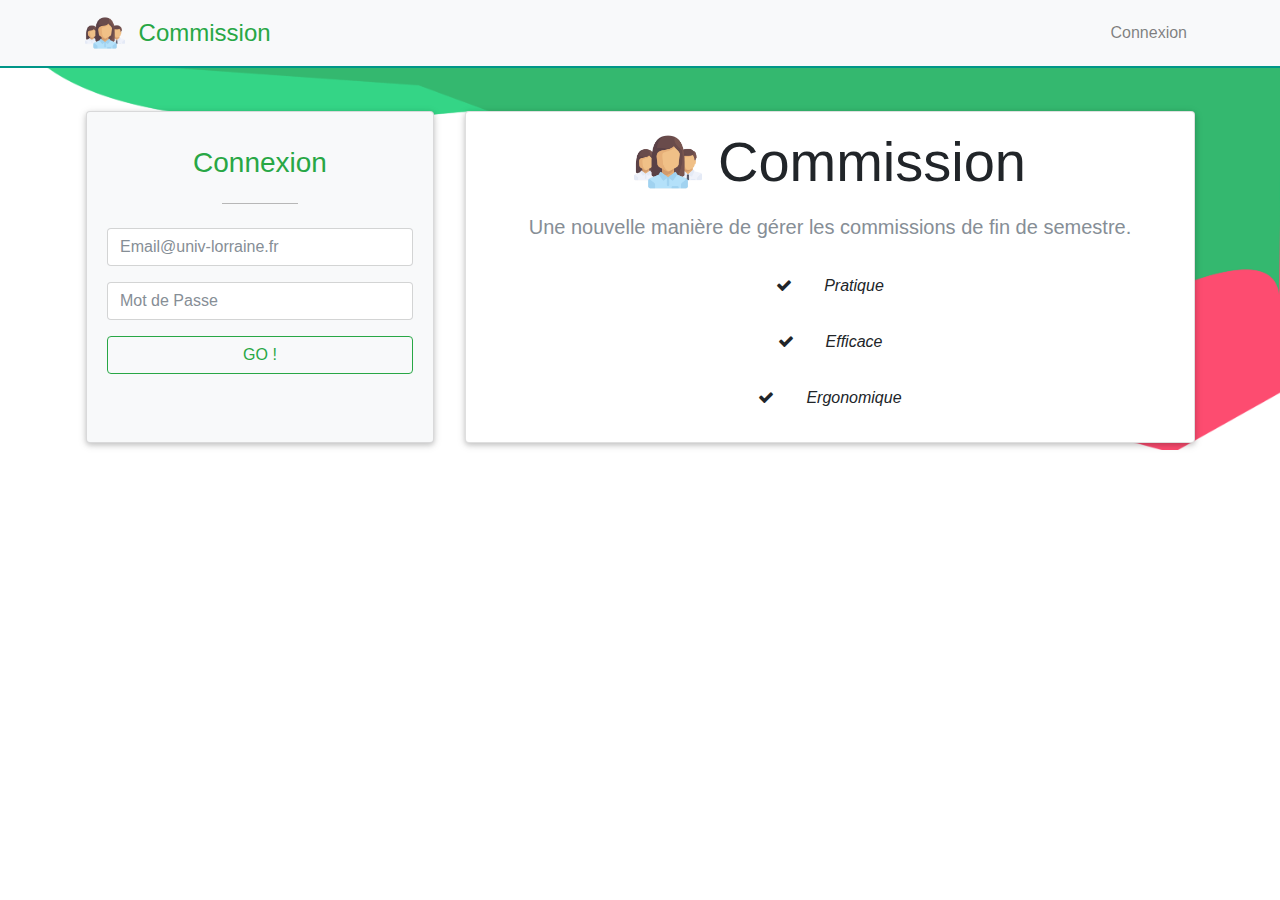
<file: index.html>
<!DOCTYPE html>
<html lang="en">
<head>
  <meta charset="UTF-8">
  <meta name="viewport" content="width=device-width, initial-scale=1.0">
  <meta http-equiv="X-UA-Compatible" content="ie=edge">
  <title>Commission</title>
  <link rel="stylesheet" href="client/css/font-awesome.min.css">
  <link rel="stylesheet" href="client/css/bootstrap.css">
  <link rel="stylesheet" href="client/css/style.css">
</head>

<body>
<div class="topbg d-none d-lg-block"></div>
  <!-- NAV -->
  <nav class="navbar navbar-expand-sm navbar-light bg-light fixed-top">
          <div class="container">
            <button class="navbar-toggler" data-toggle="collapse" data-target="#navbarCollapse">
              <span class="navbar-toggler-icon"></span>
            </button>

            <a href="index.html" class="navbar-brand">
                <img src="client/img/logo.png" width="40" height="40">
                <span class="h4 text-success d-inline align-middle mx-2">Commission</span>
            </a>

            <div class="collapse navbar-collapse" id="navbarCollapse">
              <ul class="navbar-nav mr-auto">
                    <!--<li class="nav-item">
                      <a class="nav-link" href="index.html">Accueil</a>
                    </li>
                    <li class="nav-item">
                      <a class="nav-link" href="client/onglets/a-propos.html">À propos</a>
                    </li>-->
              </ul>
              <ul class="navbar-nav ml-auto">
                    <li class="nav-item">
                      <a class="nav-link" href="index.html">Connexion</a>
                    </li>
              </ul>
            </div>
          </div>
  </nav>

    <!-- BIENVENUE SECTION -->
    <section id="bienvenue-section">
          <div class="container">
                <div class="row">
                      <div class="col-lg-4 p-3">
                          <div class="card bg-light text-center card-form pt-3 pb-5">
                            <div class="card-body">

                                <div class="h3 text-success" >Connexion</div>
                                <hr class="my-4">

                                <form id="formLogin" method="post" action="client/onglets/reunions.html">
                                    <div class="form-group">
                                        <input type="email" id="email" name="email" class="form-control form-control" placeholder=Email@univ-lorraine.fr>
                                    </div>
                                    <div class="form-group">
                                        <input type="password" id="password" name="password" class="form-control form-control" placeholder="Mot de Passe">
                                    </div>
                                    <input type="button" name="login" id="login" class="btn btn-outline-success btn-block" value="GO !">
                                </form>

                            </div>
                          </div>
                      </div>
                      <div class="col-lg-8 d-none d-lg-block">
                            <div id="" class="card p-3 d-block my-3 " >
                              <div class="d-flex col justify-content-center">
                                  <img src="client/img/logo.png" style="width:68px; height:68px;" alt="">
                                  <div class="display-4 ml-3 align-self-center">Commission</div>
                              </div>

                              <span class="my-3 text-muted d-flex col justify-content-center lead">Une nouvelle manière de gérer les commissions de fin de semestre.</span>

                              <div class="d-flex flex-row col justify-content-center ">
                                  <div class="p-3 align-self-start">
                                    <i class="fa fa-check"></i>
                                  </div>
                                  <div class="p-3 align-self-end">
                                    <em>Pratique</em>
                                  </div>
                              </div>
                              <div class="d-flex flex-row col justify-content-center ">
                                  <div class="p-3 align-self-start">
                                    <i class="fa fa-check"></i>
                                  </div>
                                  <div class="p-3 align-self-end">
                                    <em>Efficace</em>
                                  </div>
                              </div>
                              <div class="d-flex flex-row col justify-content-center ">
                                  <div class="p-3 align-self-start">
                                      <i class="fa fa-check"></i>
                                  </div>
                                  <div class="p-3 align-self-end">
                                      <em>Ergonomique</em>
                                  </div>
                              </div>
                            </div>
                      </div>
                </div>
        </div>
    </section>

    <!--<script src="https://code.jquery.com/jquery-3.2.1.min.js"></script>-->
    <script src="client/js/jquery.min.js"></script>
    <script src="client/js/popper.min.js"></script>
    <script src="client/js/bootstrap.min.js"></script>
    <script src="client/js/login.js"></script>
  </body>

</html>
</file>
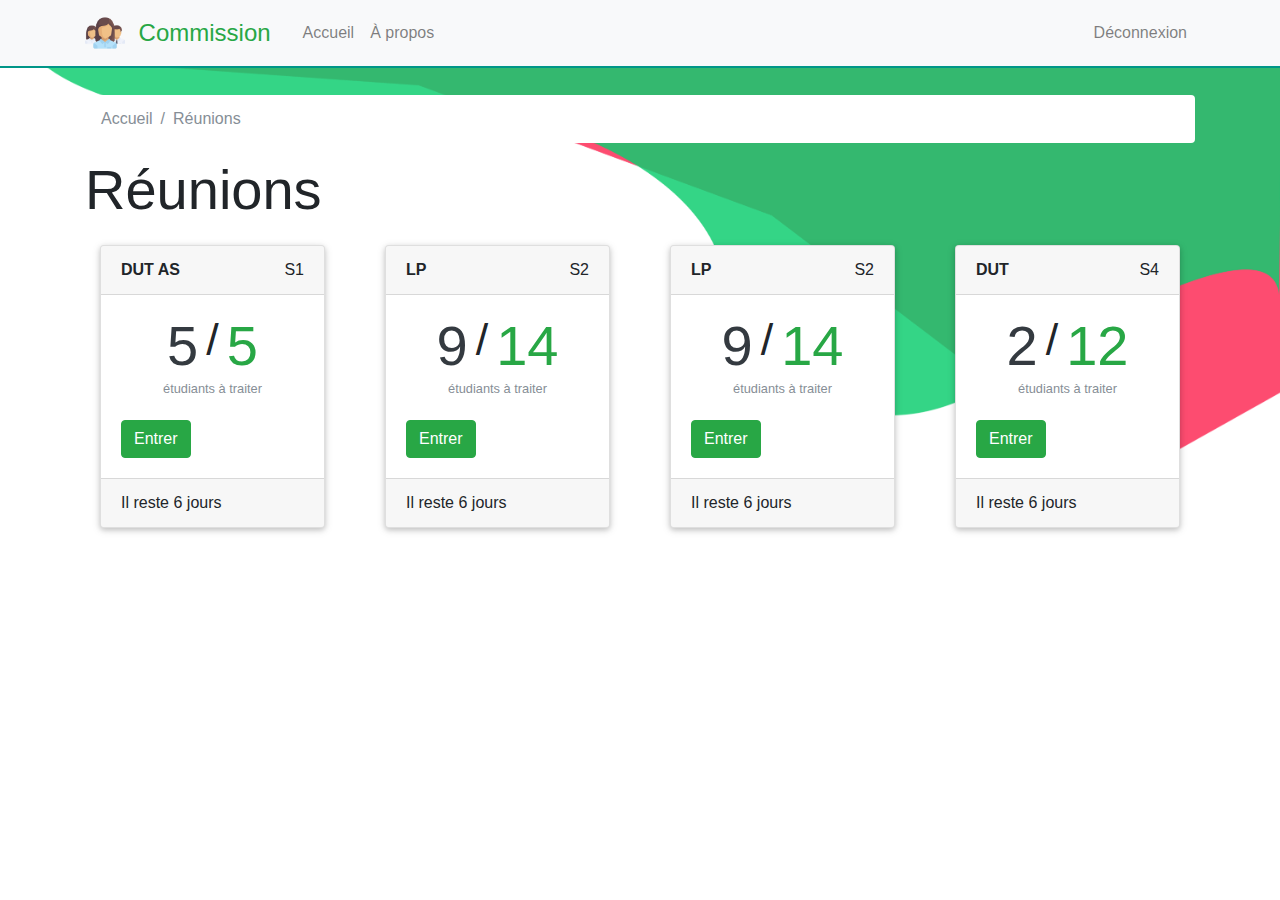
<file: client/onglets/reunions-prof.html>
<!DOCTYPE html>
<html lang="en">
<head>
  <meta charset="UTF-8">
  <meta name="viewport" content="width=device-width, initial-scale=1.0">
  <meta http-equiv="X-UA-Compatible" content="ie=edge">
  <title>Réunions</title>
  <link rel="stylesheet" href="../css/font-awesome.min.css">
  <link rel="stylesheet" href="../css/bootstrap.css">
  <link rel="stylesheet" href="../css/style.css">
</head>
<body>
  <!-- NAV -->
  <div class="topbg d-none d-lg-block"></div>
  <nav class="navbar navbar-expand-sm bg-light navbar-light fixed-top">
    <div class="container">
      <button class="navbar-toggler" data-toggle="collapse" data-target="#navbarCollapse">
        <span class="navbar-toggler-icon"></span>
      </button>

      <a href="reunions.html" class="navbar-brand">
          <img src="../img/logo.png" width="40px" height="40px">
          <span class="h4 text-success d-inline align-middle mx-2">Commission</span>
      </a>

      <div class="collapse navbar-collapse" id="navbarCollapse">
        <ul class="navbar-nav mr-auto">
              <li class="nav-item">
                <a class="nav-link" href="reunions.html">Accueil</a>
              </li>
              <li class="nav-item">
                <a class="nav-link" href="a-propos.html">À propos</a>
              </li>
        </ul>
        <ul class="navbar-nav ml-auto">
              <li class="nav-item">
                <a class="nav-link" href="../../index.html">Déconnexion</a>
              </li>
        </ul>
      </div>
    </div>
  </nav>

  <!-- RÉUNION TETE-->
  <section id="reunion-header">
    <div class="container mb-4">
      <div class="chemin">
        <ol class="breadcrumb">
          <li class="breadcrumb-item active">Accueil</a></li>
          <li class="breadcrumb-item active">Réunions</li>
        </ol>
      </div>
      <div class="container ">
        <div class="row" >
          <span class="display-4 ">Réunions</span>
        </div>
      </div>
    </div>

  </section>

  <!-- RÉUNION CORPS-->
  <section id="reunion-section">
    <div class="container">
      <div class="row">

        <!-- LISTE RÉUNION-->
        <div class="col-12">
          <div class="tab-content" id="nav-tabContent">
            <div class="tab-pane fade show active" id="list-encours" role="tabpanel">
              <div class="card-deck">
                <div class="col-lg-3 mb-3">
                  <div class="card">
                    <div class="card-header d-flex justify-content-between align-items-center">
                      <strong>DUT AS</strong>S1
                    </div>
                    <div class="card-body">
                      <div class="card-title display-4 row justify-content-center">
                        <span class="text-dark mr-2">5</span><small>/</small>
                        <span class="text-success ml-2">5</span>
                      </div>
                      <div class="card-subtitle h6 text-muted row justify-content-center">
                        <small>étudiants à traiter</small>
                      </div>
                      <br>
                      <div class="d-flex justify-content-between align-items-center">
                        <a href="votes.html"><button class="btn btn-success">Entrer</button></a>

                      </div>
                    </div>

                    <div class="card-footer">
                    Il reste <span>6</span> jours
                    </div>
                  </div>
                </div>

                <br>

                <div class="col-lg-3 mb-3">
                  <div class="card">
                    <div class="card-header d-flex justify-content-between align-items-center">
                      <strong>LP</strong>S2
                    </div>
                    <div class="card-body">
                      <div class="card-title display-4 row justify-content-center">
                        <span class="text-dark mr-2">9</span><small>/</small>
                        <span class="text-success ml-2">14</span>
                      </div>
                      <div class="card-subtitle h6 text-muted row justify-content-center">
                        <small>étudiants à traiter</small>
                      </div>
                      <br>
                      <div class="d-flex justify-content-between align-items-center">
                        <a href="votes.html"><button class="btn btn-success">Entrer</button></a>

                      </div>
                    </div>

                    <div class="card-footer">
                    Il reste <span>6</span> jours
                    </div>
                  </div>
                </div>

                <br>

                <div class="col-lg-3 mb-3">
                  <div class="card">
                    <div class="card-header d-flex justify-content-between align-items-center">
                      <strong>LP</strong>S2
                    </div>
                    <div class="card-body">
                      <div class="card-title display-4 row justify-content-center">
                        <span class="text-dark mr-2">9</span><small>/</small>
                        <span class="text-success ml-2">14</span>
                      </div>
                      <div class="card-subtitle h6 text-muted row justify-content-center">
                        <small>étudiants à traiter</small>
                      </div>
                      <br>
                      <div class="d-flex justify-content-between align-items-center">
                        <a href="votes.html"><button class="btn btn-success">Entrer</button></a>

                      </div>
                    </div>

                    <div class="card-footer">
                    Il reste <span>6</span> jours
                    </div>
                  </div>
                </div>

                <br>

                <div class="col-lg-3 mb-3">
                  <div class="card ">
                    <div class="card-header d-flex justify-content-between align-items-center">
                      <strong>DUT</strong>S4
                    </div>
                    <div class="card-body">
                      <div class="card-title display-4 row justify-content-center">
                        <span class="text-dark mr-2">2</span><small>/</small>
                        <span class="text-success ml-2">12</span>
                      </div>
                      <div class="card-subtitle h6 text-muted row justify-content-center">
                        <small>étudiants à traiter</small>
                      </div>
                      <br>
                      <div class="d-flex justify-content-between align-items-center">
                        <a href="votes.html"><button class="btn btn-success">Entrer</button></a>
      
                      </div>
                    </div>

                    <div class="card-footer">
                    Il reste <span>6</span> jours
                    </div>
                  </div>
                </div>
              </div>
            </div>

          </div>
        </div>
      </div>
    </div>
  </section>

</body>
  <script src="https://code.jquery.com/jquery-3.2.1.min.js"></script>
  <script src="../js/popper.min.js"></script>
  <script src="../js/bootstrap.min.js"></script>
  <script src="../js/login.js"></script>
</html>
</file>
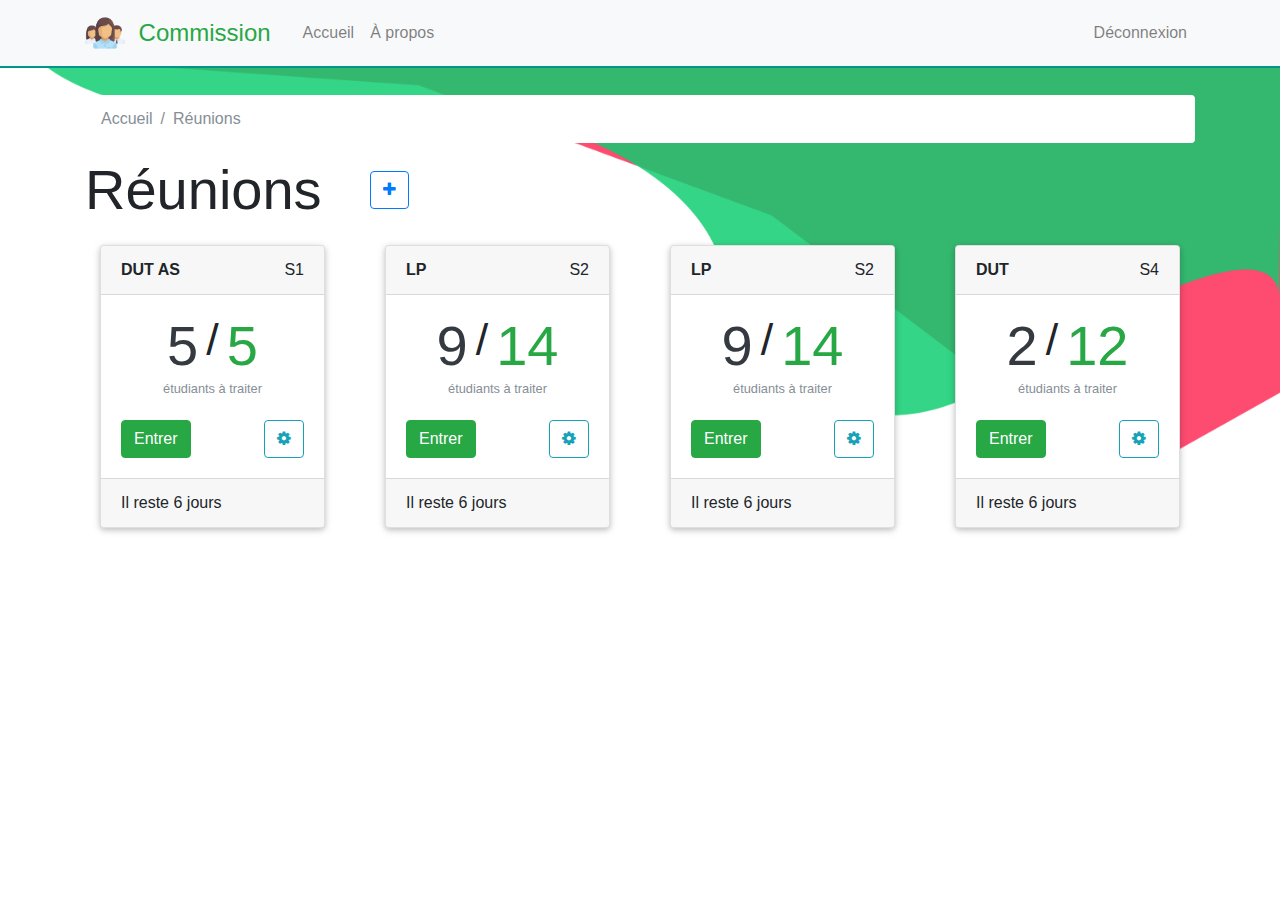
<file: client/onglets/reunions.html>
<!DOCTYPE html>
<html lang="en">
<head>
  <meta charset="UTF-8">
  <meta name="viewport" content="width=device-width, initial-scale=1.0">
  <meta http-equiv="X-UA-Compatible" content="ie=edge">
  <title>Réunions</title>
  <link rel="stylesheet" href="../css/font-awesome.min.css">
  <link rel="stylesheet" href="../css/bootstrap.css">
  <link rel="stylesheet" href="../css/style.css">
</head>
<body>
  <!-- NAV -->
  <div class="topbg d-none d-lg-block"></div>
  <nav class="navbar navbar-expand-sm bg-light navbar-light fixed-top">
    <div class="container">
      <button class="navbar-toggler" data-toggle="collapse" data-target="#navbarCollapse">
        <span class="navbar-toggler-icon"></span>
      </button>

      <a href="reunions.html" class="navbar-brand">
          <img src="../img/logo.png" width="40px" height="40px">
          <span class="h4 text-success d-inline align-middle mx-2">Commission</span>
      </a>

      <div class="collapse navbar-collapse" id="navbarCollapse">
        <ul class="navbar-nav mr-auto">
              <li class="nav-item">
                <a class="nav-link" href="reunions.html">Accueil</a>
              </li>
              <li class="nav-item">
                <a class="nav-link" href="a-propos.html">À propos</a>
              </li>
        </ul>
        <ul class="navbar-nav ml-auto">
              <li class="nav-item">
                <a class="nav-link" href="../../index.html">Déconnexion</a>
              </li>
        </ul>
      </div>
    </div>
  </nav>

  <!-- RÉUNION TETE-->
  <section id="reunion-header">
    <div class="container mb-4">
      <div class="chemin">
        <ol class="breadcrumb">
          <li class="breadcrumb-item active">Accueil</a></li>
          <li class="breadcrumb-item active">Réunions</li>
        </ol>
      </div>
      <div class="container ">
        <div class="row" >
          <span class="display-4 ">Réunions</span>
          <a class="align-self-center" href="creer-reunion-1.html"><button class="btn btn-outline-primary ml-5 ">
          <i class="fa fa-plus"></i>
          </button></a>
        </div>
      </div>
    </div>

  </section>

  <!-- RÉUNION CORPS-->
  <section id="reunion-section">
    <div class="container">
      <div class="row">

        <!-- LISTE RÉUNION-->
        <div class="col-12">
          <div class="tab-content" id="nav-tabContent">
            <div class="tab-pane fade show active" id="list-encours" role="tabpanel">
              <div class="card-deck">
                <div class="col-lg-3 mb-3">
                  <div class="card">
                    <div class="card-header d-flex justify-content-between align-items-center">
                      <strong>DUT AS</strong>S1
                    </div>
                    <div class="card-body">
                      <div class="card-title display-4 row justify-content-center">
                        <span class="text-dark mr-2">5</span><small>/</small>
                        <span class="text-success ml-2">5</span>
                      </div>
                      <div class="card-subtitle h6 text-muted row justify-content-center">
                        <small>étudiants à traiter</small>
                      </div>
                      <br>
                      <div class="d-flex justify-content-between align-items-center">
                        <a href="votes.html"><button class="btn btn-success">Entrer</button></a>
                        <div class="dropdown">
                            <button class="btn btn-outline-info" type="button" data-toggle="dropdown">
                                <i class="fa fa-cog"></i>
                            </button>
                            <div class="dropdown-menu">
                                <a class="dropdown-item" href=""><i class="fa fa-pencil-square-o" aria-hidden="true"></i></a>
                                <a class="dropdown-item" href="#"><i class="fa fa-trash"></i></a>
                            </div>
                        </div>
                      </div>
                    </div>

                    <div class="card-footer">
                    Il reste <span>6</span> jours
                    </div>
                  </div>
                </div>

                <br>

                <div class="col-lg-3 mb-3">
                  <div class="card">
                    <div class="card-header d-flex justify-content-between align-items-center">
                      <strong>LP</strong>S2
                    </div>
                    <div class="card-body">
                      <div class="card-title display-4 row justify-content-center">
                        <span class="text-dark mr-2">9</span><small>/</small>
                        <span class="text-success ml-2">14</span>
                      </div>
                      <div class="card-subtitle h6 text-muted row justify-content-center">
                        <small>étudiants à traiter</small>
                      </div>
                      <br>
                      <div class="d-flex justify-content-between align-items-center">
                        <a href="votes.html"><button class="btn btn-success">Entrer</button></a>
                        <div class="dropdown">
                            <button class="btn btn-outline-info" type="button" data-toggle="dropdown">
                                <i class="fa fa-cog"></i>
                            </button>
                            <div class="dropdown-menu">
                                <a class="dropdown-item" href=""><i class="fa fa-pencil-square-o" aria-hidden="true"></i></a>
                                <a class="dropdown-item" href="#"><i class="fa fa-trash"></i></a>
                            </div>
                        </div>
                      </div>
                    </div>

                    <div class="card-footer">
                    Il reste <span>6</span> jours
                    </div>
                  </div>
                </div>

                <br>

                <div class="col-lg-3 mb-3">
                  <div class="card">
                    <div class="card-header d-flex justify-content-between align-items-center">
                      <strong>LP</strong>S2
                    </div>
                    <div class="card-body">
                      <div class="card-title display-4 row justify-content-center">
                        <span class="text-dark mr-2">9</span><small>/</small>
                        <span class="text-success ml-2">14</span>
                      </div>
                      <div class="card-subtitle h6 text-muted row justify-content-center">
                        <small>étudiants à traiter</small>
                      </div>
                      <br>
                      <div class="d-flex justify-content-between align-items-center">
                        <a href="votes.html"><button class="btn btn-success">Entrer</button></a>
                        <div class="dropdown">
                            <button class="btn btn-outline-info" type="button" data-toggle="dropdown">
                                <i class="fa fa-cog"></i>
                            </button>
                            <div class="dropdown-menu">
                                <a class="dropdown-item" href=""><i class="fa fa-pencil-square-o" aria-hidden="true"></i></a>
                                <a class="dropdown-item" href="#"><i class="fa fa-trash"></i></a>
                            </div>
                        </div>
                      </div>
                    </div>

                    <div class="card-footer">
                    Il reste <span>6</span> jours
                    </div>
                  </div>
                </div>

                <br>

                <div class="col-lg-3 mb-3">
                  <div class="card ">
                    <div class="card-header d-flex justify-content-between align-items-center">
                      <strong>DUT</strong>S4
                    </div>
                    <div class="card-body">
                      <div class="card-title display-4 row justify-content-center">
                        <span class="text-dark mr-2">2</span><small>/</small>
                        <span class="text-success ml-2">12</span>
                      </div>
                      <div class="card-subtitle h6 text-muted row justify-content-center">
                        <small>étudiants à traiter</small>
                      </div>
                      <br>
                      <div class="d-flex justify-content-between align-items-center">
                        <a href="votes.html"><button class="btn btn-success">Entrer</button></a>
                        <div class="dropdown">
                            <button class="btn btn-outline-info" type="button" data-toggle="dropdown">
                                <i class="fa fa-cog"></i>
                            </button>
                            <div class="dropdown-menu" >
                                <a class="dropdown-item" href=""><i class="fa fa-pencil-square-o" aria-hidden="true"></i></a>
                                <a class="dropdown-item" href="#"><i class="fa fa-trash"></i></a>
                            </div>
                        </div>
                      </div>
                    </div>

                    <div class="card-footer">
                    Il reste <span>6</span> jours
                    </div>
                  </div>
                </div>
              </div>
            </div>

          </div>
        </div>
      </div>
    </div>
  </section>

</body>
  <script src="https://code.jquery.com/jquery-3.2.1.min.js"></script>
  <script src="../js/popper.min.js"></script>
  <script src="../js/bootstrap.min.js"></script>
  <script src="../js/login.js"></script>
</html>
</file>
<file: client/css/style.css>
body {
  margin-top: 95px;}

.topbg {
  width: 100%;
  height: 100%;
  position: absolute;
  top: 0;
  left: 0;
  z-index: -1;
  background-image: url(../img/Shape2@2x.png);
  background-repeat: no-repeat;
  background-size: 100% 50%; }

.navbar {
  border-bottom: #009688 2px solid; }

hr {
  width: 25%;
  background-color: #ccc; }

.breadcrumb {
  background-color: #fff; }

.card {
  position: relative;
  z-index: 1;
  overflow: hidden;
  box-shadow: 0 2px 5px 0 rgba(0, 0, 0, 0.16), 0 2px 10px 0 rgba(0, 0, 0, 0.12);
  -webkit-transition: .25s box-shadow;
  transition: .25s box-shadow; }

#reunion-section .list-group-item {
  width: 180px; }


.mobile{
  background: #42C779;
}
</file>
